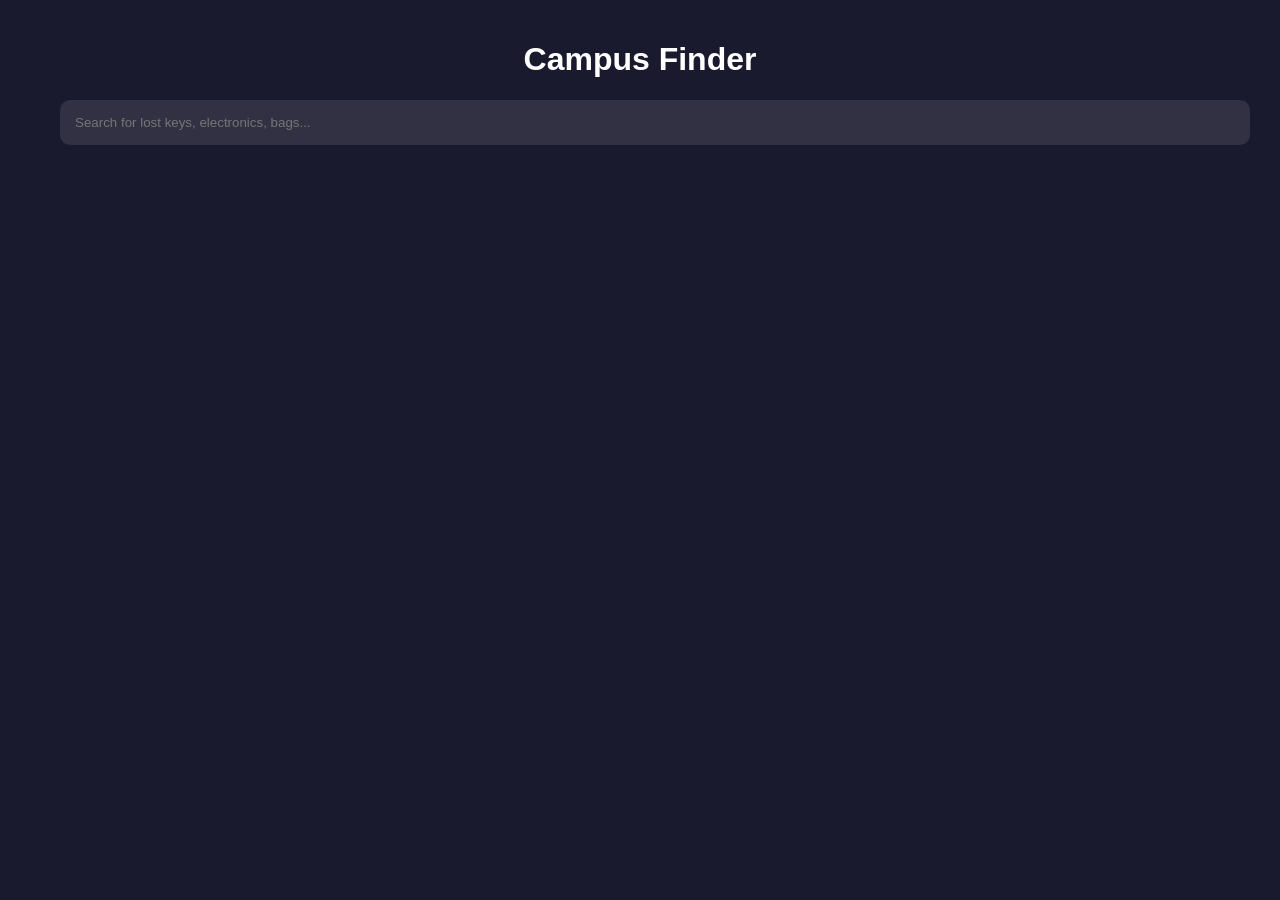
<file: index.html>
<!DOCTYPE html>
<html lang="en">
<head>
    <meta charset="UTF-8">
    <meta name="viewport" content="width=device-width, initial-scale=1.0">
    <title>Campus Finder | Erical Web Devs</title>
    <link rel="stylesheet" href="style.css">
    <style>
        .container { max-width: 1200px; margin: 0 auto; padding: 20px; }
        .search-bar { width: 100%; padding: 15px; border-radius: 10px; border: none; background: rgba(255,255,255,0.1); color: white; margin-bottom: 30px; }
        .grid { display: grid; grid-template-columns: repeat(auto-fill, minmax(300px, 1fr)); gap: 20px; }
        .badge { padding: 5px 10px; border-radius: 5px; font-size: 12px; font-weight: bold; }
        .lost { background: #ff4757; }
        .found { background: #2ed573; }
    </style>
</head>
<body>
    <div class="container">
        <h1 style="text-align: center;">Campus Finder</h1>
        <input type="text" id="searchInput" class="search-bar" placeholder="Search for lost keys, electronics, bags...">
        
        <div id="itemsGrid" class="grid">
            </div>
    </div>

    <script src="app.js"></script>
</body>
</html>
</file>
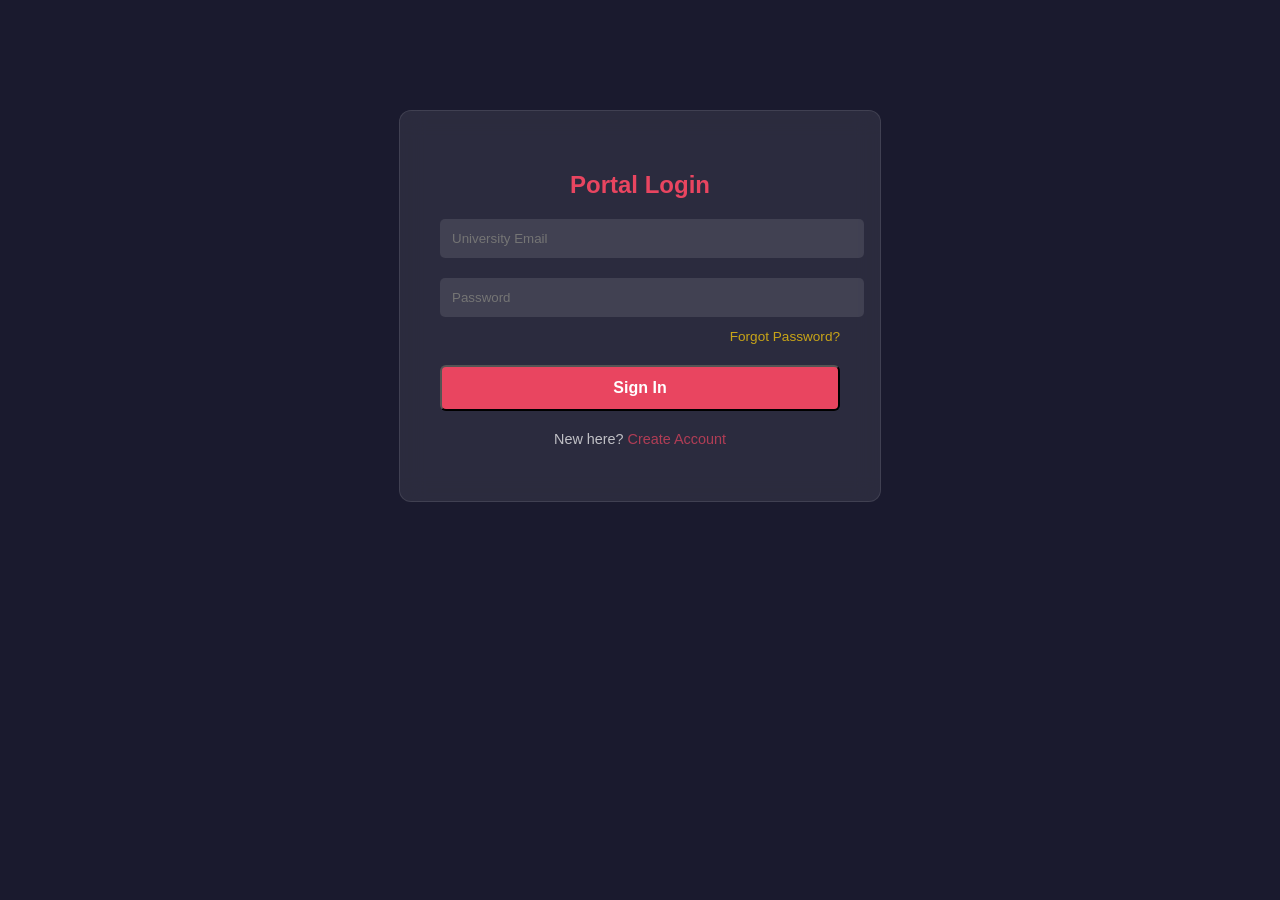
<file: login.html>
<!DOCTYPE html>
<html lang="en">
<head>
    <meta charset="UTF-8">
    <link rel="stylesheet" href="style.css">
    <title>Login | Campus Finder</title>
</head>
<body class="container">
    <div class="glass-card" style="max-width: 400px; margin: 100px auto; padding: 40px;">
        <h2 style="text-align: center; color: #e94560;">Portal Login</h2>
        <form action="login.php" method="POST">
            <input type="email" name="email" placeholder="University Email" required 
                   style="width:100%; padding:12px; margin-bottom:20px; background:rgba(255,255,255,0.1); border:none; color:white; border-radius:5px;">
            
            <input type="password" name="password" placeholder="Password" required 
                   style="width:100%; padding:12px; margin-bottom:10px; background:rgba(255,255,255,0.1); border:none; color:white; border-radius:5px;">
            
            <div style="text-align: right; margin-bottom: 20px;">
                <a href="forgot_password.php" style="color: #f1c40f; font-size: 0.85em; text-decoration: none; opacity: 0.8;">Forgot Password?</a>
            </div>

            <button type="submit" class="btn-claim" style="width: 100%; padding: 12px; font-size: 1em;">Sign In</button>
        </form>
        
        <p style="text-align: center; margin-top: 20px; font-size: 0.9em; opacity: 0.7;">
            New here? <a href="register.html" style="color: #e94560; text-decoration: none;">Create Account</a>
        </p>
    </div>
</body>
</html>
</file>
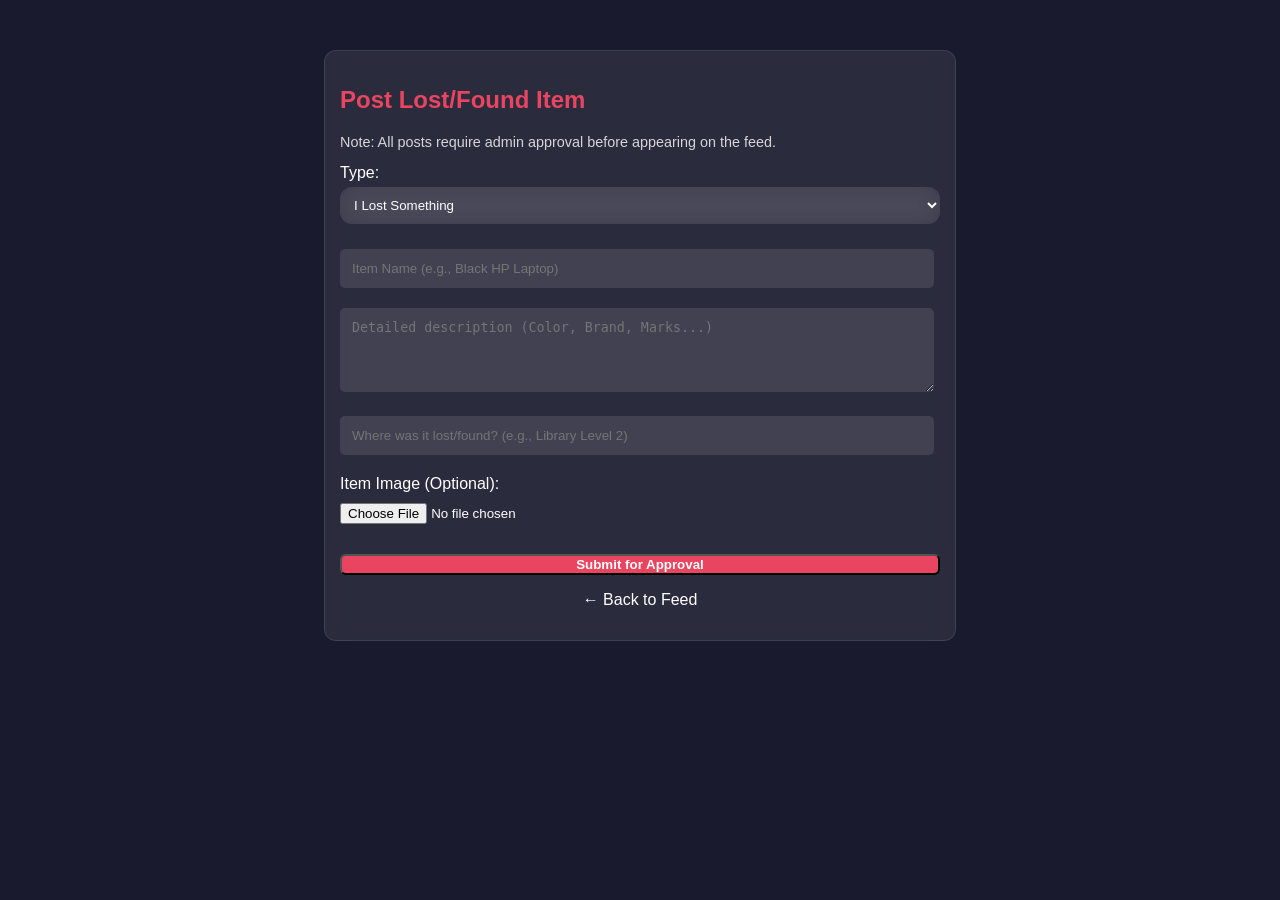
<file: post_item.html>
<!DOCTYPE html>
<html>
<head>
    <link rel="stylesheet" href="style.css">
    <title>Post Item | Campus Finder</title>
</head>
<body class="container">
    <div class="glass-card" style="max-width: 600px; margin: 40px auto;">
        <h2 style="color: #e94560;">Post Lost/Found Item</h2>
        <p style="font-size: 0.9em; opacity: 0.8;">Note: All posts require admin approval before appearing on the feed.</p>
        
        <form action="post_item.php" method="POST" enctype="multipart/form-data">
            <div style="margin-bottom: 15px;">
                <label>Type:</label><br>
                <select name="type" class="glass-card" style="width: 100%; border: none; color: white; padding: 10px; margin-top: 5px;">
                    <option value="Lost">I Lost Something</option>
                    <option value="Found">I Found Something</option>
                </select>
            </div>

            <input type="text" name="title" placeholder="Item Name (e.g., Black HP Laptop)" required 
                   style="width:95%; margin:10px 0; padding:12px; border-radius: 5px; border:none; background: rgba(255,255,255,0.1); color:white;">
            
            <textarea name="description" placeholder="Detailed description (Color, Brand, Marks...)" required rows="4"
                      style="width:95%; margin:10px 0; padding:12px; border-radius: 5px; border:none; background: rgba(255,255,255,0.1); color:white;"></textarea>
            
            <input type="text" name="location_found" placeholder="Where was it lost/found? (e.g., Library Level 2)" required 
                   style="width:95%; margin:10px 0; padding:12px; border-radius: 5px; border:none; background: rgba(255,255,255,0.1); color:white;">

            <div style="margin: 10px 0;">
                <label>Item Image (Optional):</label><br>
                <input type="file" name="item_image" accept="image/*" style="margin-top: 10px; color: white;">
            </div>

            <button type="submit" class="btn-claim" style="width: 100%; margin-top: 20px;">Submit for Approval</button>
        </form>
        <p style="text-align: center;"><a href="index.php" style="color:white; text-decoration:none;">← Back to Feed</a></p>
    </div>
</body>
</html>
</file>
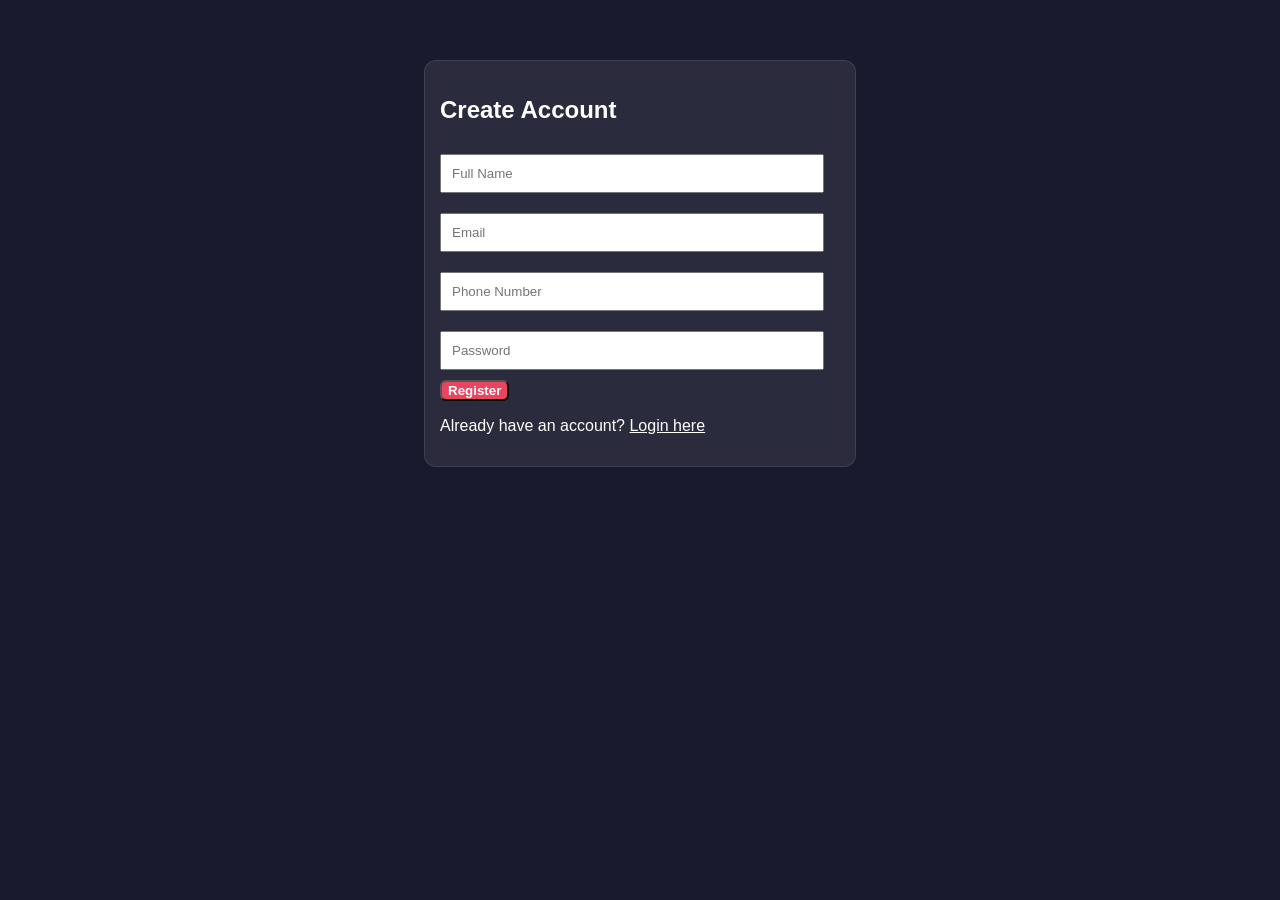
<file: register.html>
<!DOCTYPE html>
<html>
<head>
    <link rel="stylesheet" href="style.css">
    <title>Register | Campus Finder</title>
</head>
<body class="container">
    <div class="glass-card" style="max-width: 400px; margin: 50px auto;">
        <h2>Create Account</h2>
        <form action="register.php" method="POST">
            <input type="text" name="name" placeholder="Full Name" required style="width:90%; margin:10px 0; padding:10px;">
            <input type="email" name="email" placeholder="Email" required style="width:90%; margin:10px 0; padding:10px;">
            <input type="text" name="phone" placeholder="Phone Number" required style="width:90%; margin:10px 0; padding:10px;">
            <input type="password" name="password" placeholder="Password" required style="width:90%; margin:10px 0; padding:10px;">
            <button type="submit" class="btn-claim">Register</button>
        </form>
        <p>Already have an account? <a href="login.html" style="color:white;">Login here</a></p>
    </div>
</body>
</html>
</file>
<file: style.css>
:root {
    --primary: #e94560;
    --bg: #1a1a2e;
    --glass: rgba(255, 255, 255, 0.08);
}

body {
    background-color: var(--bg);
    color: white;
    font-family: -apple-system, BlinkMacSystemFont, "Segoe UI", Roboto, sans-serif;
    margin: 0;
    padding: 0;
}

.container {
    width: 100%;
    max-width: 1200px;
    margin: 0 auto;
    padding: 10px;
    box-sizing: border-box;
}

.glass-card {
    background: var(--glass);
    backdrop-filter: blur(12px);
    -webkit-backdrop-filter: blur(12px);
    border: 1px solid rgba(255, 255, 255, 0.1);
    border-radius: 12px;
    padding: 15px;
}

.grid {
    display: grid;
    /* Auto-fit handles the resizing automatically */
    grid-template-columns: repeat(auto-fit, minmax(280px, 1fr));
    gap: 15px;
}

.btn-claim {
    background: var(--primary);
    color: white;
    border-radius: 6px;
    font-weight: 600;
    transition: 0.2s;
    display: inline-block;
}

@media (max-width: 480px) {
    .grid {
        grid-template-columns: 1fr; /* Force 1 column on very small phones */
    }
    h2 { font-size: 1.4em; }
}
</file>
